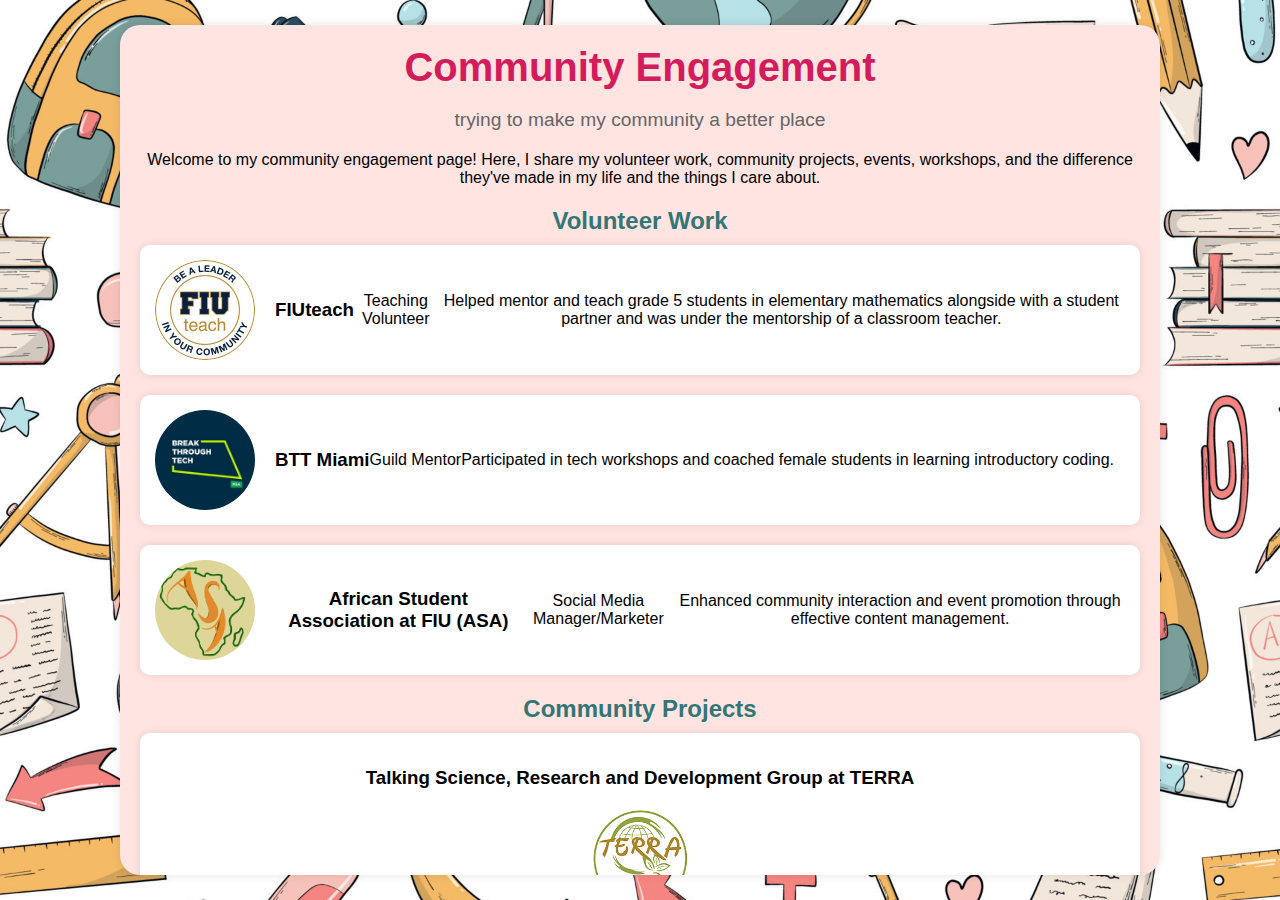
<file: community.html>
<!DOCTYPE html>
<html lang="en">
<head>
    <meta charset="UTF-8">
    <meta name="viewport" content="width=device-width, initial-scale=1.0">
    <title>Community Engagement - Kenechukwu Nneji</title>
    <link rel="stylesheet" href="community-styles.css">
    <link rel="stylesheet" href="https://cdnjs.cloudflare.com/ajax/libs/font-awesome/6.0.0-beta3/css/all.min.css">
</head>
<body>
    <div class="container">
        <header>
            <h1>Community Engagement</h1>
            <p class="subtitle">trying to make my community a better place</p>
        </header>
        <section class="introduction">
            <p>Welcome to my community engagement page! Here, I share my volunteer work, community projects, events, workshops, and the difference they've made in my life and the things I care about.</p>
        </section>
        <section class="activities">
            <h2>Volunteer Work</h2>
            <div class="activity">
                <img src="../pictures/community-engagement/fiuteach-image.jpg" alt="FIUteach Image" class="profile-pic"> 
                <h3>FIUteach</h3>
                <p>Teaching Volunteer</p>
                <p>Helped mentor and teach grade 5 students in elementary mathematics alongside with a student partner and was under the mentorship of a classroom teacher.</p>
            </div>
            <div class="activity">
                <img src="../pictures/community-engagement/btt-mia.jpeg" alt="BreakThroughTech Miami Image" class="profile-pic">
                <h3>BTT Miami</h3>
                <p>Guild Mentor</p>
                <p>Participated in tech workshops and coached female students in learning introductory coding.</p>
            </div>
            <div class="activity">
                <img src="../pictures/community-engagement/asa-fiu.jpg" alt="ASA FIU Image" class="profile-pic">
                <h3>African Student Association at FIU (ASA)</h3>
                <p>Social Media Manager/Marketer</p>
                <p>Enhanced community interaction and event promotion through effective content management.</p>
            </div>
        </section>
        <section class="community-projects">
            <h2>Community Projects</h2>
            <div class="project">
                <h3>Talking Science, Research and Development Group at TERRA</h3>
                <img src="../pictures/community-engagement/terra-environmental-research-institute.jpg" alt="TERRA Environmental Research Institute Image" class="project-pic">
                <p>Mentor and Research Paper Reviewer</p>
                <p>Provided guidance and feedback to high school seniors on empirical manuscripts.</p>
                <p>Impact: Supported students throughout the submission process, enhancing their research skills.</p>
            </div>
        </section>
        <section class="impact-stories">
            <h2>Appreciation</h2>
            <div class="story">
                <p>I would like to thank the following organization and communities for providing me opportunities for my leadership:</p>
                <p>Break Through Tech Miami</p>
                <p>FIUteach</p>
                <p>ASA @ FIU</p>
                <p>FIU's Honor's College</p>
            </div>
        </section>
        <section class="gallery">
            <h2>Gallery</h2>
            <div class="gallery-item">
                <img src="pictures/community-engagement/asa-gallery.JPG" alt="Gallery Image 1">
            </div>
            <div class="gallery-item">
                <img src="pictures/community-engagement/biscybay-gallery.jpg" alt="Gallery Image 2">
            </div>
            <div class="gallery-item">
                <img src="pictures/community-engagement/btt-gallery.jpg" alt="Gallery Image 3">
            </div>
        </section>
        <section class="testimonials">
            <h2>you can also check out my community impact!</h2>
            <div class="testimonial">
                <p><a href="https://fiu.givepulse.com/user/5629747" target="_blank">giveimpulse</a></p>
            </div>
        </section>
    </div>
</body>
</html>
</file>
<file: community-styles.css>
body {
    font-family: -apple-system, BlinkMacSystemFont, "Segoe UI", Roboto, "Helvetica Neue", Arial, sans-serif;
    background: url('pictures/background-images/school-and-education-seamless-pattern-with-doodles-clip-art-cartoon-elements-for-wallpaper-wrapping-paper-scrapbooking-stationary-etc-eps-10-vector.jpg') no-repeat center center fixed;
    background-size: cover;
    margin: 0;
    padding: 0;
    display: flex;
    justify-content: center;
    align-items: center;
    height: 100vh;
    overflow: hidden; /* Prevent scrolling on the body */
}

.container {
    background-color: #ffe4e1;
    padding: 20px;
    border-radius: 20px; /* Ensure both sides are curved */
    box-shadow: 0 0 10px rgba(0, 0, 0, 0.1);
    max-width: 1000px; /* Increased width */
    width: 100%; /* Ensure it doesn't exceed the viewport width */
    text-align: center;
    max-height: 90vh; /* Limit the height */
    overflow-y: auto; /* Enable scrolling if content overflows */
    overflow-x: hidden; /* Prevent horizontal scrolling */
}

/* Hide scrollbar */
.container::-webkit-scrollbar {
    display: none; /* For Chrome, Safari, and Opera */
}

.container {
    -ms-overflow-style: none; /* For Internet Explorer and Edge */
    scrollbar-width: none; /* For Firefox */
}

header {
    margin-bottom: 20px;
}

h1 {
    margin: 0;
    font-size: 2.5em;
    color: #d41b5b; /* Dark pink color for the title */
}

.subtitle {
    color: #666;
    font-size: 1.2em;
    margin-bottom: 20px;
}

section {
    margin-bottom: 20px;
}

h2 {
    color: #347576;
    margin-bottom: 10px;
}

.activity, .project, .event, .story, .testimonial, .gallery-item {
    background-color: #fff;
    padding: 15px;
    border-radius: 10px;
    box-shadow: 0 0 10px rgba(0, 0, 0, 0.1);
    margin-bottom: 10px;
}

.project-pic {
    width: 100px; /* Adjust the width as needed */
    height: auto; /* Maintain the aspect ratio */
    border-radius: 10px; /* Add rounded corners */
    margin-bottom: 10px; /* Add some space below the image */
}


.profile-pic {
    width: 100px;
    height: 100px;
    border-radius: 50%;
    object-fit: cover;
    margin-right: 20px;
}

.activity {
    display: flex;
    align-items: center;
    margin-bottom: 20px;
}

.gallery {
    display: flex;
    justify-content: space-around;
    flex-wrap: wrap;
}

.gallery-item img {
    width: 200px;
    height: 200px;
    display:block;
    margin: 0 auto;
    /*border-radius: 10px;*/
}

footer {
    margin-top: 10px;
    color: #666;
    word-wrap: break-word; /* Ensure long words wrap */
}
</file>
